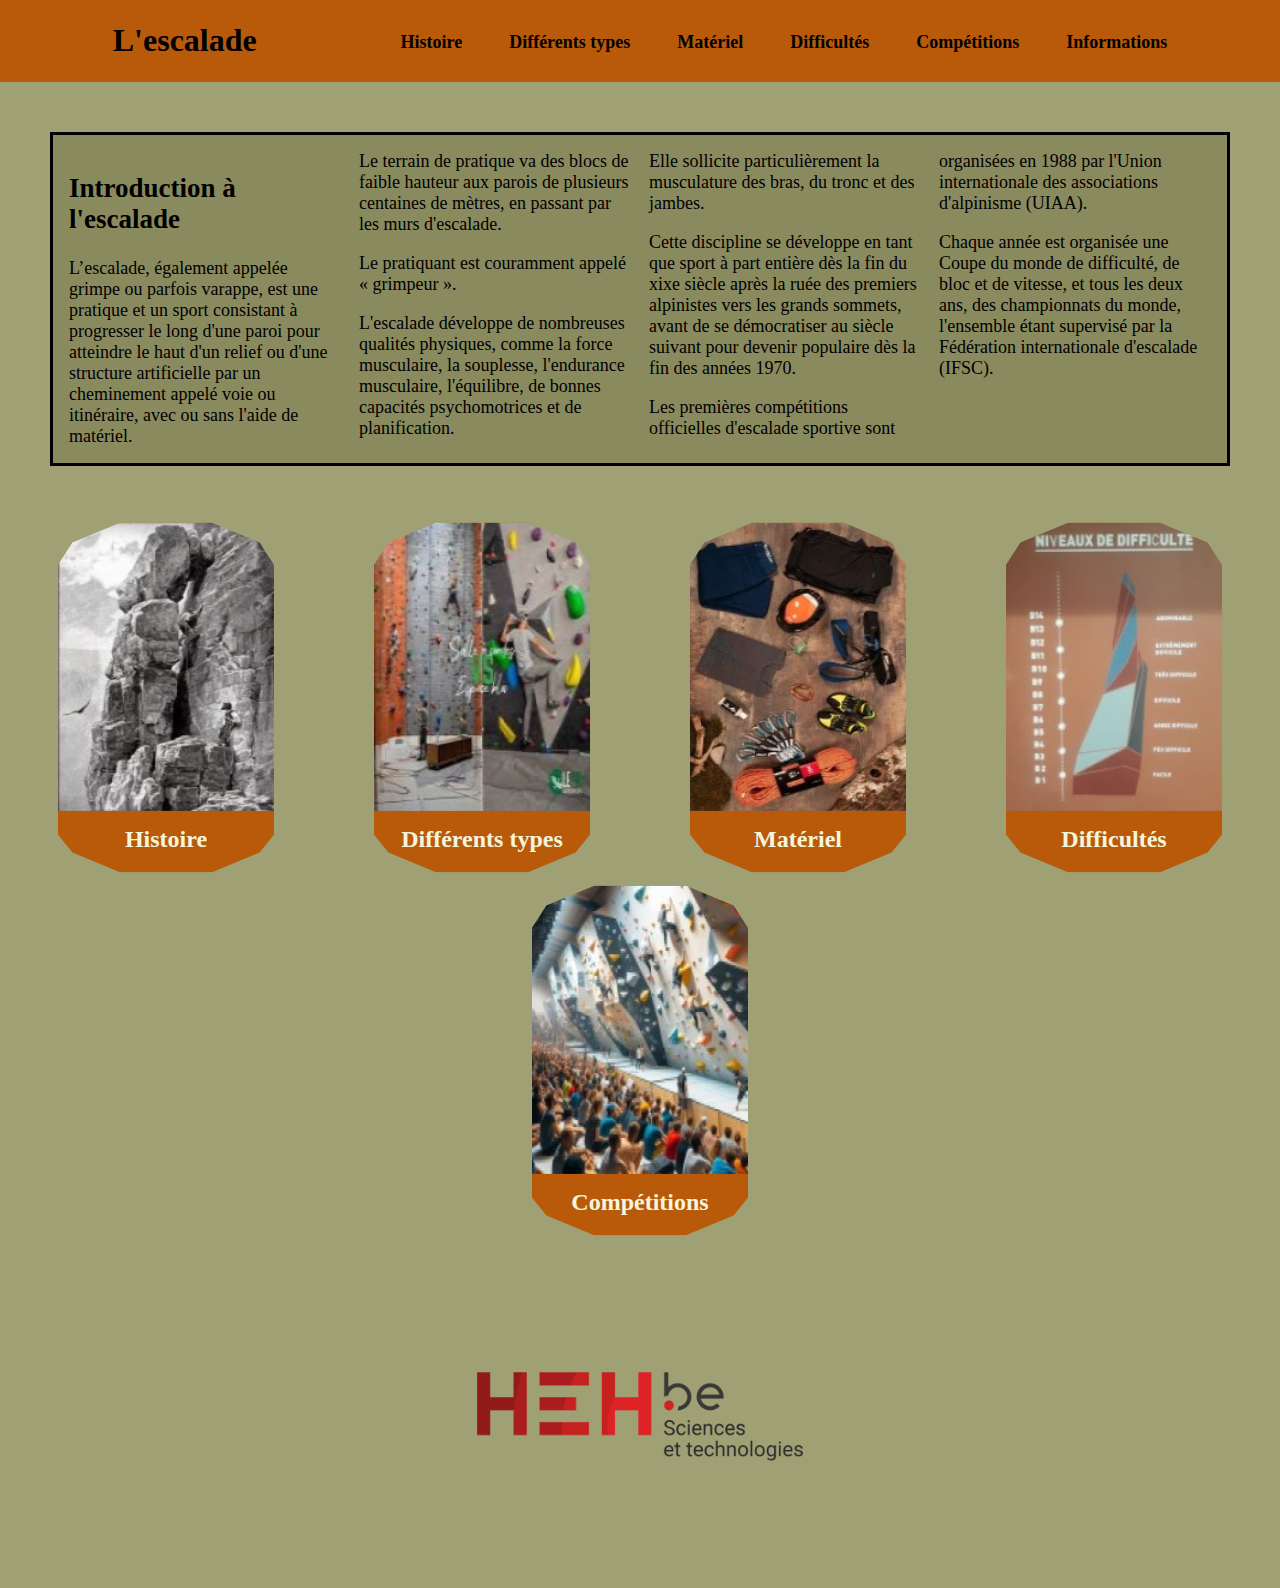
<file: Projet/index.html>
<!DOCTYPE html>
<html lang="fr">
<head>
    <meta charset="utf-8">
    <title>Projet</title>
    <link rel="stylesheet" href="style.css" media="all">
    <meta name="viewport" content="width=device-width, initial-scale=1.0">
    <meta name="description" content="L'escalade, son histoire et ses caractéristiques">
    <meta name="keywords" content="escalade,histoire, voie, blocs, matériel, difficultés, compétitions">
    <meta name="author" content="Debande Aurélien">
</head>

<body>
    <header>
        <nav id="title">
            <h1><a href="index.html">L'escalade</a></h1>
        </nav>
        <nav id="navtop">    
            <a href="Contenu/histoire.html">Histoire</a>
            <a href="Contenu/DifferentsTypes.html">Différents types</a>
            <a href="Contenu/Materiel.html">Matériel</a>
            <a href="Contenu/Difficultes.html">Difficultés</a>
            <a href="Contenu/Competitions.html">Compétitions</a>
            <a href="Contenu/Informations.html">Informations</a>
        </nav>
    </header>
    <main>
        <section id="intro">
            <div>
                <h2>Introduction à l'escalade</h2>
                <div>
                    <p>L’escalade, également appelée grimpe ou parfois varappe, est une pratique et un sport consistant à progresser le long d'une paroi pour atteindre le haut d'un relief ou d'une structure artificielle par un cheminement appelé voie ou itinéraire, avec ou sans l'aide de matériel.
                    <p>Le terrain de pratique va des blocs de faible hauteur aux parois de plusieurs centaines de mètres, en passant par les murs d'escalade. 
                    <p>Le pratiquant est couramment appelé « grimpeur ».
                    <p>L'escalade développe de nombreuses qualités physiques, comme la force musculaire, la souplesse, l'endurance musculaire, l'équilibre, de bonnes capacités psychomotrices et de planification.
                    <p>Elle sollicite particulièrement la musculature des bras, du tronc et des jambes.
                    <p>Cette discipline se développe en tant que sport à part entière dès la fin du xixe siècle après la ruée des premiers alpinistes vers les grands sommets, avant de se démocratiser au siècle suivant pour devenir populaire dès la fin des années 1970.
                    <p>Les premières compétitions officielles d'escalade sportive sont organisées en 1988 par l'Union internationale des associations d'alpinisme (UIAA). 
                    <p>Chaque année est organisée une Coupe du monde de difficulté, de bloc et de vitesse, et tous les deux ans, des championnats du monde, l'ensemble étant supervisé par la Fédération internationale d'escalade (IFSC).
                </div>
            </div>
        </section>
        <div id="contenu">
            <a href="Contenu/histoire.html">
                <figure>
                    <img src="Images/Navigation/histoire.jpg" alt="Image représentant des hommes grimpant un rocher en 1900">
                    <figcaption>Histoire</figcaption>
                </figure>
            </a>
            <a href="Contenu/DifferentsTypes.html">
                <figure>
                    <img src="Images/Navigation/voievsbloc.jpg" alt="Comparaison entre blocs et voies">
                    <figcaption>Différents types</figcaption>
                </figure>
            </a>
            <a href="Contenu/Materiel.html">
                <figure>
                    <img src="Images/Navigation/materiel.jpg" alt="Materiel utilisé en escalade">
                    <figcaption>Matériel</figcaption>
                </figure>
            </a>
            <a href="Contenu/Difficultes.html">
                <figure>
                    <img src="Images/Navigation/niveau.jpg" alt="Image reprenant les différentes difficultés">
                    <figcaption>Difficultés</figcaption>
                </figure>
            </a>
            <a href="Contenu/Competitions.html">
                <figure>
                    <img src="Images/Navigation/competition.jpg" alt="Image illustrant une competition de blocs">
                    <figcaption>Compétitions</figcaption>
                </figure>
            </a>
        </div>
    </main>
    <footer id="footer"><a><img src="Images/Logo/logo_HEH_TEC.png" alt="Logo de la HEH"></a></footer>
</body>
</html>
</file>
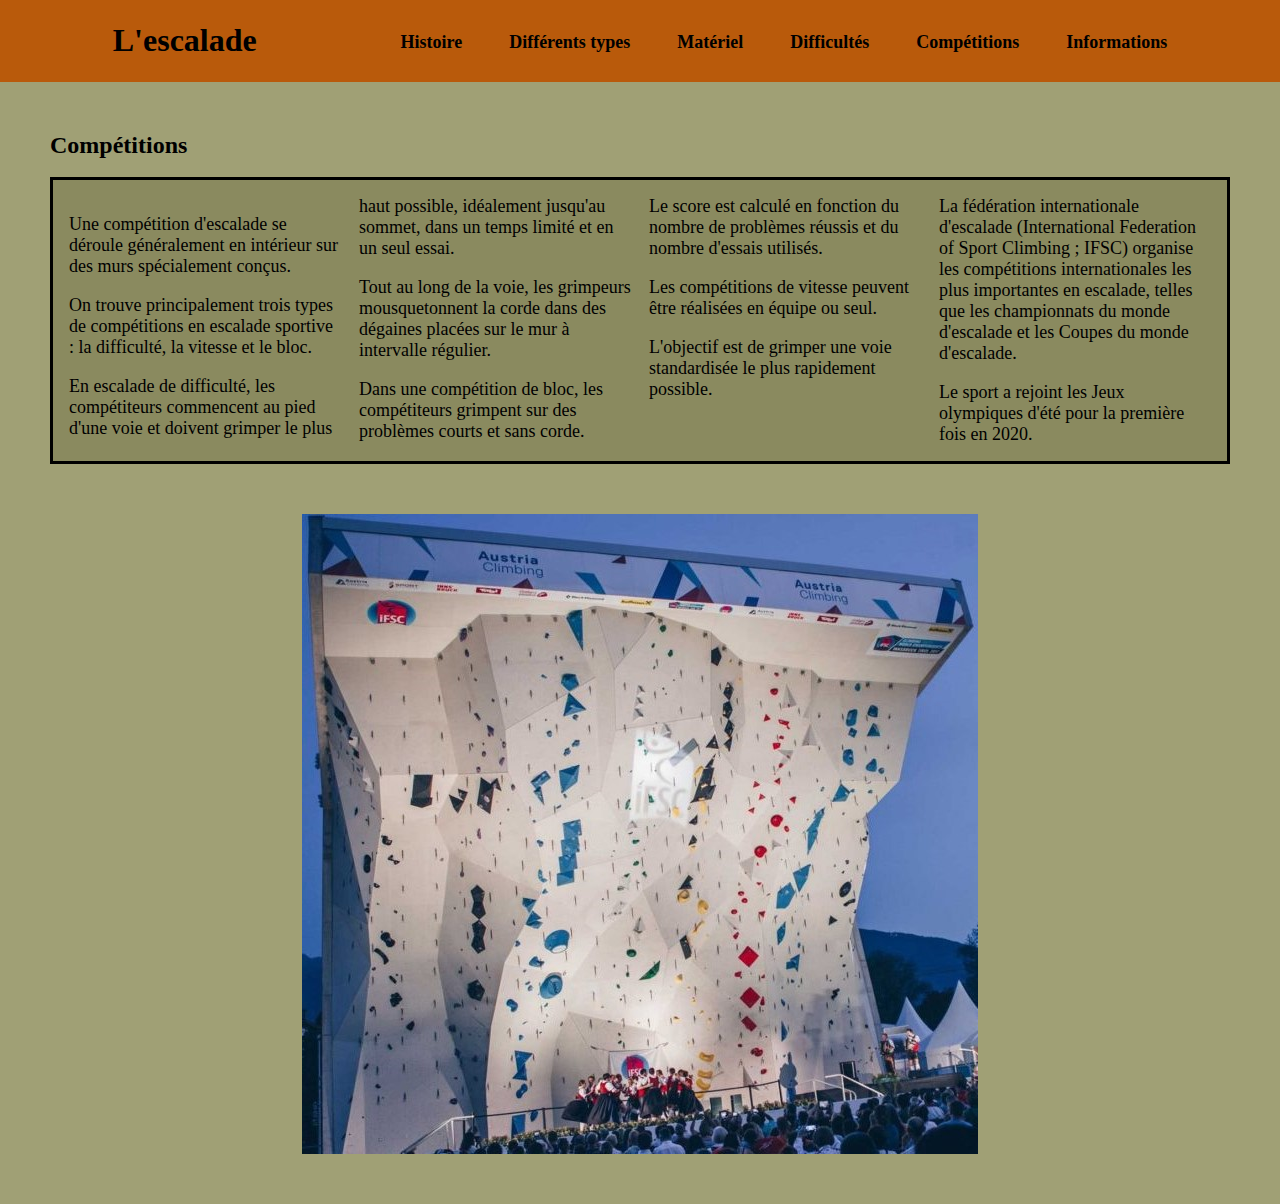
<file: Projet/Contenu/Competitions.html>
<!DOCTYPE html>
<html lang="fr">
<head>
    <meta charset="utf-8">
    <title>Projet</title>
    <link rel="stylesheet" href="../style.css" media="all">
    <meta name="viewport" content="width=device-width, initial-scale=1.0">
    <meta name="description" content="L'escalade, son histoire et ses caractéristiques">
    <meta name="keywords" content="escalade,histoire, voie, blocs, matériel, difficultés, compétitions">
    <meta name="author" content="Debande Aurélien">
</head>

<body>
    <header>
        <nav id="title">
            <h1><a href="../index.html">L'escalade</a></h1>
        </nav>
        <nav id="navtop">    
            <a href="histoire.html">Histoire</a>
            <a href="DifferentsTypes.html">Différents types</a>
            <a href="Materiel.html">Matériel</a>
            <a href="Difficultes.html">Difficultés</a>
            <a href="Competitions.html">Compétitions</a>
            <a href="Informations.html">Informations</a>
        </nav>
    </header>
    <main>
        <article>
            <h2 id="competitions">Compétitions</h2>
            <div>
                <p>Une compétition d'escalade se déroule généralement en intérieur sur des murs spécialement conçus. 
                <p>On trouve principalement trois types de compétitions en escalade sportive : la difficulté, la vitesse et le bloc.
                <p>En escalade de difficulté, les compétiteurs commencent au pied d'une voie et doivent grimper le plus haut possible, idéalement jusqu'au sommet, dans un temps limité et en un seul essai. 
                <p>Tout au long de la voie, les grimpeurs mousquetonnent la corde dans des dégaines placées sur le mur à intervalle régulier. 
                <p>Dans une compétition de bloc, les compétiteurs grimpent sur des problèmes courts et sans corde. 
                <p>Le score est calculé en fonction du nombre de problèmes réussis et du nombre d'essais utilisés. 
                <p>Les compétitions de vitesse peuvent être réalisées en équipe ou seul. 
                <p>L'objectif est de grimper une voie standardisée le plus rapidement possible.
                <p>La fédération internationale d'escalade (International Federation of Sport Climbing ; IFSC) organise les compétitions internationales les plus importantes en escalade, telles que les championnats du monde d'escalade et les Coupes du monde d'escalade. 
                <p>Le sport a rejoint les Jeux olympiques d'été pour la première fois en 2020.
            </div>
        </article>
        <div id="backgroundCompetition">
            <img src="../Images/Background/backgroundCompetition.jpg" alt="Image d'une competition d'escalade en Hongrie">
        </div>
    </main>
</body>
</html>
</file>
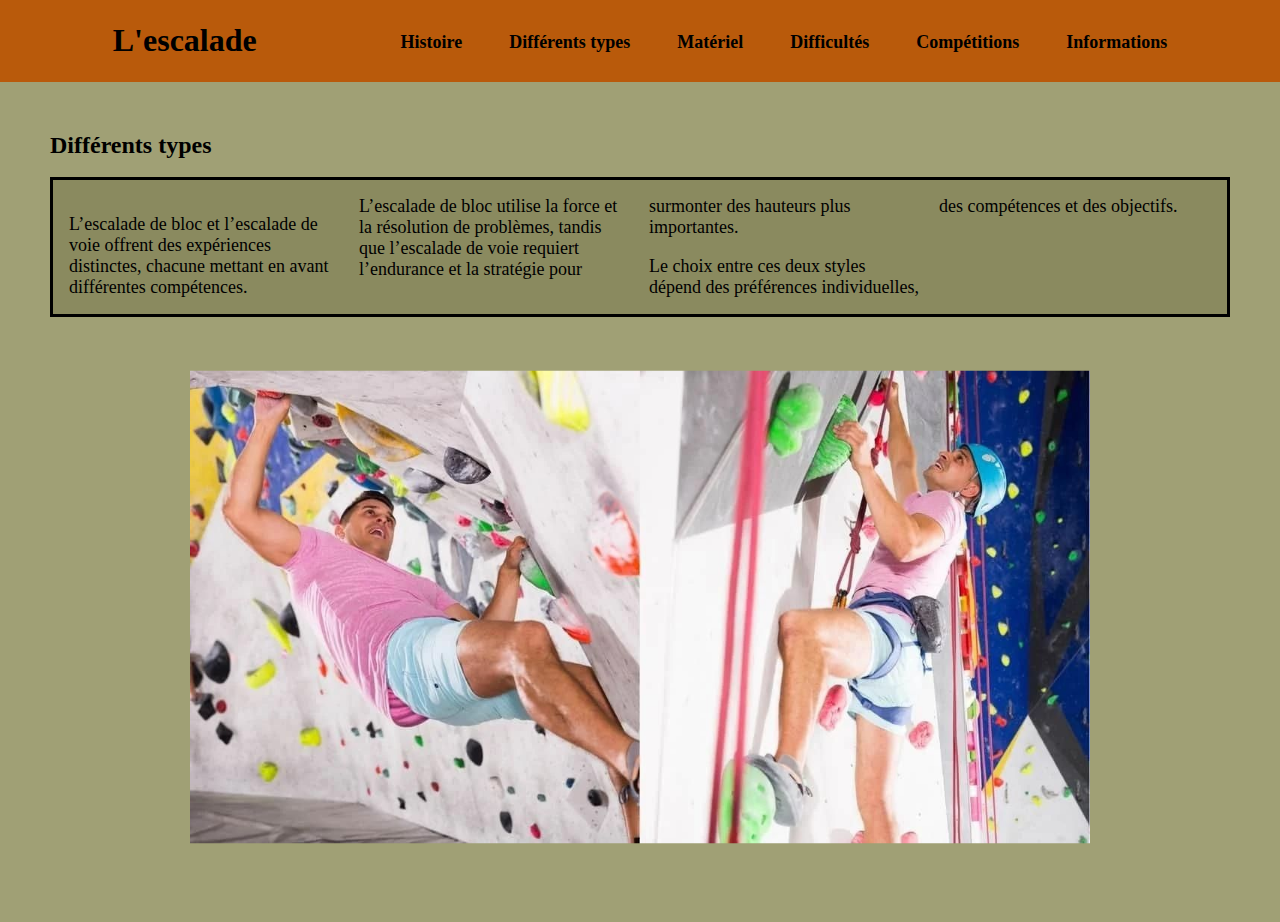
<file: Projet/Contenu/DifferentsTypes.html>
<!DOCTYPE html>
<html lang="fr">
<head>
    <meta charset="utf-8">
    <title>Projet</title>
    <link rel="stylesheet" href="../style.css" media="all">
    <meta name="viewport" content="width=device-width, initial-scale=1.0">
    <meta name="description" content="L'escalade, son histoire et ses caractéristiques">
    <meta name="keywords" content="escalade,histoire, voie, blocs, matériel, difficultés, compétitions">
    <meta name="author" content="Debande Aurélien">
</head>

<body>
    <header>
        <nav id="title">
            <h1><a href="../index.html">L'escalade</a></h1>
        </nav>
        <nav id="navtop">    
            <a href="histoire.html">Histoire</a>
            <a href="DifferentsTypes.html">Différents types</a>
            <a href="Materiel.html">Matériel</a>
            <a href="Difficultes.html">Difficultés</a>
            <a href="Competitions.html">Compétitions</a>
            <a href="Informations.html">Informations</a>
        </nav>
    </header>
    <main>
        <article>
            <h2 id="differents">Différents types</h2>
            <div>
                <p>L’escalade de bloc et l’escalade de voie offrent des expériences distinctes, chacune mettant en avant différentes compétences. 
                <p>L’escalade de bloc utilise la force et la résolution de problèmes, tandis que l’escalade de voie requiert l’endurance et la stratégie pour surmonter des hauteurs plus importantes. 
                <p>Le choix entre ces deux styles dépend des préférences individuelles, des compétences et des objectifs.
            </div>
        </article>
        <div id="backgroundTypes">
            <img src="../Images/Background/backgroundTypes.jpg" alt="Image représentant la voie et le bloc">
        </div>
    </main>
</body>
</html>
</file>
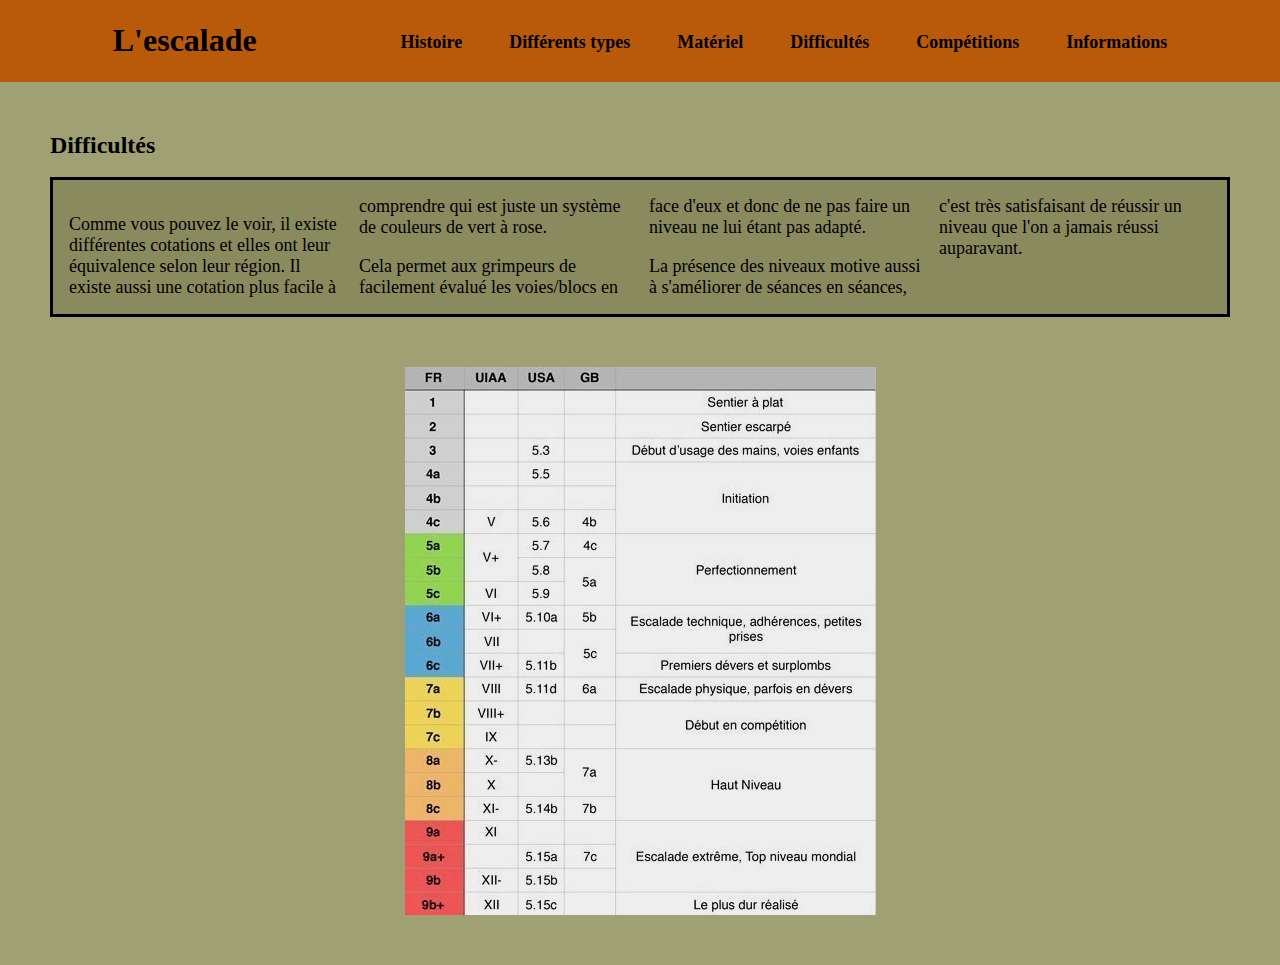
<file: Projet/Contenu/Difficultes.html>
<!DOCTYPE html>
<html lang="fr">
<head>
    <meta charset="utf-8">
    <title>Projet</title>
    <link rel="stylesheet" href="../style.css" media="all">
    <meta name="viewport" content="width=device-width, initial-scale=1.0">
    <meta name="description" content="L'escalade, son histoire et ses caractéristiques">
    <meta name="keywords" content="escalade,histoire, voie, blocs, matériel, difficultés, compétitions">
    <meta name="author" content="Debande Aurélien">
</head>

<body>
    <header>
        <nav id="title">
            <h1><a href="../index.html">L'escalade</a></h1>
        </nav>
        <nav id="navtop">    
            <a href="histoire.html">Histoire</a>
            <a href="DifferentsTypes.html">Différents types</a>
            <a href="Materiel.html">Matériel</a>
            <a href="Difficultes.html">Difficultés</a>
            <a href="Competitions.html">Compétitions</a>
            <a href="Informations.html">Informations</a>
        </nav>
    </header>
    <main>
        <article>
            <h2 id="difficultes">Difficultés</h2>
            <div id="tableau">
                <p>Comme vous pouvez le voir, il existe différentes cotations et elles ont leur équivalence selon leur région. Il existe aussi une cotation plus facile à comprendre qui est juste un système de couleurs de vert à rose.
                <p>Cela permet aux grimpeurs de facilement évalué les voies/blocs en face d'eux et donc de ne pas faire un niveau ne lui étant pas adapté.
                <p>La présence des niveaux motive aussi à s'améliorer de séances en séances, c'est très satisfaisant de réussir un niveau que l'on a jamais réussi auparavant.
            </div>
        </article>
        <div id="backgroundDifficultes">
            <img src="../Images/Background/tableau-cotations.jpg" alt="Tableau reprenant la cotation de l'escalade selon la région">
        </div>
    </main>
</body>
</html>
</file>
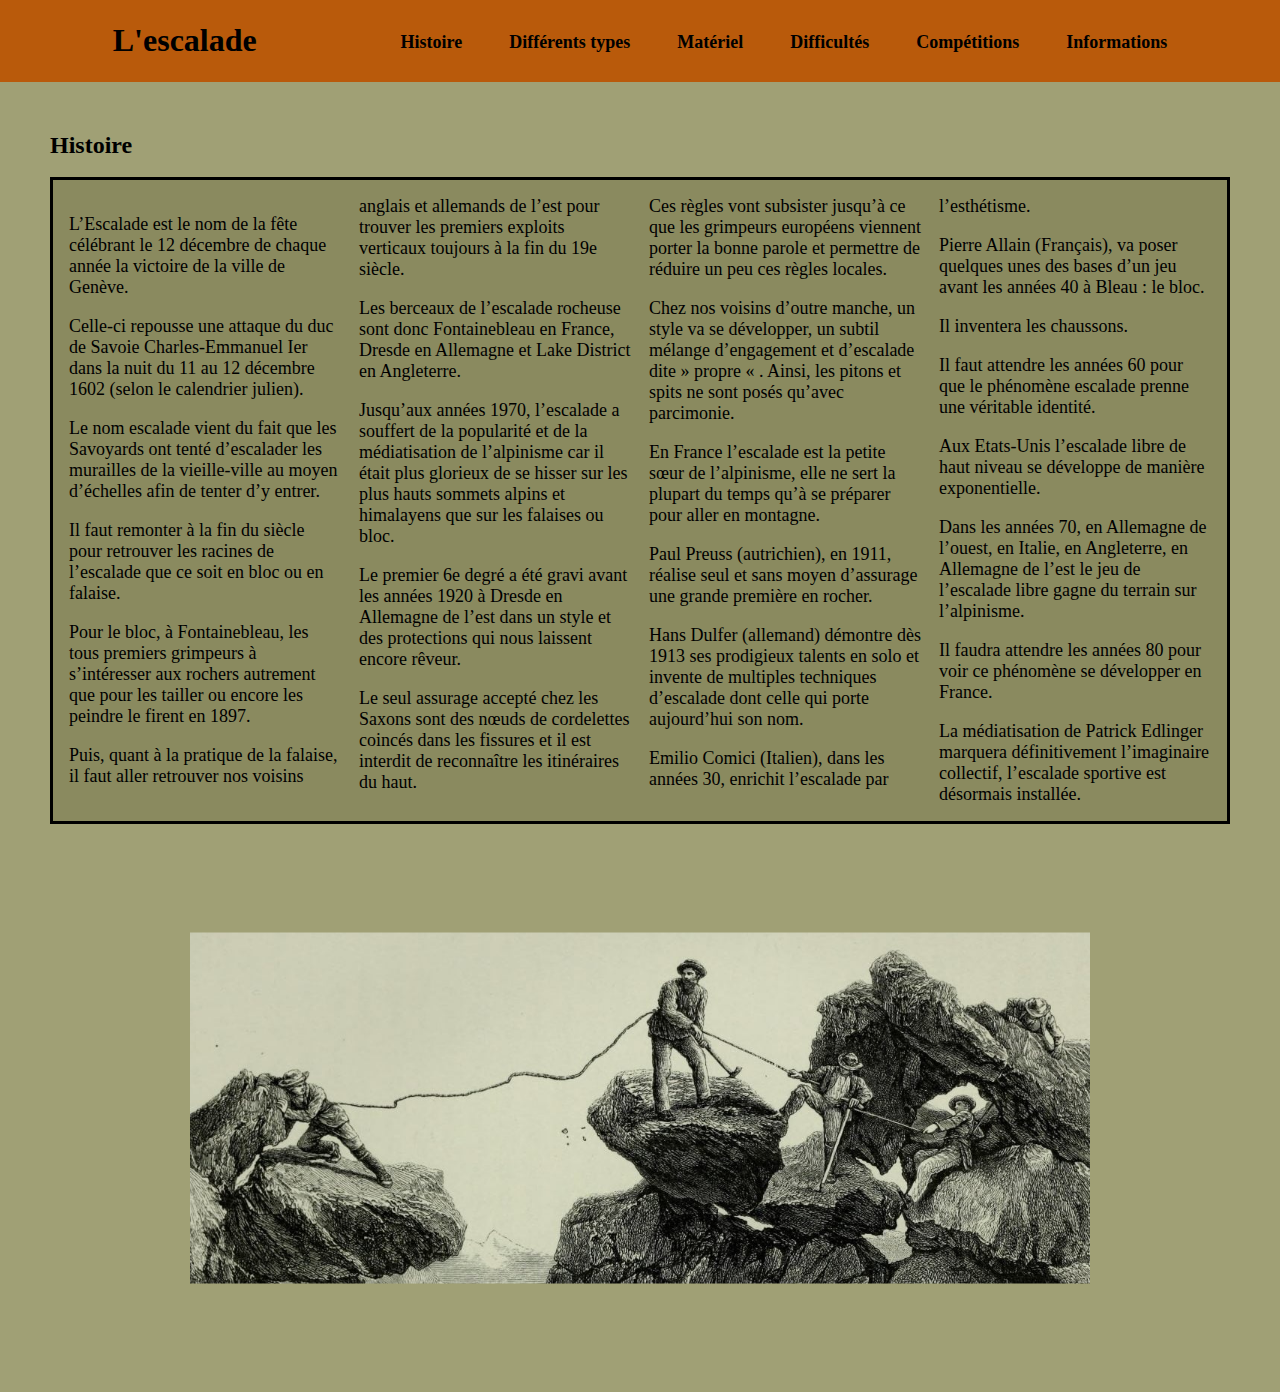
<file: Projet/Contenu/histoire.html>
<!DOCTYPE html>
<html lang="fr">
<head>
    <meta charset="utf-8">
    <title>Projet</title>
    <link rel="stylesheet" href="../style.css" media="all">
    <meta name="viewport" content="width=device-width, initial-scale=1.0">
    <meta name="description" content="L'escalade, son histoire et ses caractéristiques">
    <meta name="keywords" content="escalade,histoire, voie, blocs, matériel, difficultés, compétitions">
    <meta name="author" content="Debande Aurélien">
</head>

<body>
    <header>
        <nav id="title">
            <h1><a href="../index.html">L'escalade</a></h1>
        </nav>
        <nav id="navtop">    
            <a href="histoire.html">Histoire</a>
            <a href="DifferentsTypes.html">Différents types</a>
            <a href="Materiel.html">Matériel</a>
            <a href="Difficultes.html">Difficultés</a>
            <a href="Competitions.html">Compétitions</a>
            <a href="Informations.html">Informations</a>
        </nav>
    </header>
    <main>
        <article id="histoire">
            <h2>Histoire</h2>
            <div>
                <p>L’Escalade est le nom de la fête célébrant le 12 décembre de chaque année la victoire de la ville de Genève. 
                <p>Celle-ci repousse une attaque du duc de Savoie Charles-Emmanuel Ier dans la nuit du 11 au 12 décembre 1602 (selon le calendrier julien). 
                <p>Le nom escalade vient du fait que les Savoyards ont tenté d’escalader les murailles de la vieille-ville au moyen d’échelles afin de tenter d’y entrer.
                <p>Il faut remonter à la fin du siècle pour retrouver les racines de l’escalade que ce soit en bloc ou en falaise.
                <p>Pour le bloc, à Fontainebleau, les tous premiers grimpeurs à s’intéresser aux rochers autrement que pour les tailler ou encore les peindre le firent en 1897. 
                <p>Puis, quant à la pratique de la falaise, il faut aller retrouver nos voisins anglais et allemands de l’est pour trouver les premiers exploits verticaux toujours à la fin du 19e siècle. 
                <p>Les berceaux de l’escalade rocheuse sont donc Fontainebleau en France, Dresde en Allemagne et Lake District en Angleterre.
                <p>Jusqu’aux années 1970, l’escalade a souffert de la popularité et de la médiatisation de l’alpinisme car il était plus glorieux de se hisser sur les plus hauts sommets alpins et himalayens que sur les falaises ou bloc.
                <p>Le premier 6e degré a été gravi avant les années 1920 à Dresde en Allemagne de l’est dans un style et des protections qui nous laissent encore rêveur. 
                <p>Le seul assurage accepté chez les Saxons sont des nœuds de cordelettes coincés dans les fissures et il est interdit de reconnaître les itinéraires du haut. 
                <p>Ces règles vont subsister jusqu’à ce que les grimpeurs européens viennent porter la bonne parole et permettre de réduire un peu ces règles locales. 
                <p>Chez nos voisins d’outre manche, un style va se développer, un subtil mélange d’engagement et d’escalade dite » propre « . Ainsi, les pitons et spits ne sont posés qu’avec parcimonie.
                <p>En France l’escalade est la petite sœur de l’alpinisme, elle ne sert la plupart du temps qu’à se préparer pour aller en montagne.
                <p>Paul Preuss (autrichien), en 1911, réalise seul et sans moyen d’assurage une grande première en rocher. 
                <p>Hans Dulfer (allemand) démontre dès 1913 ses prodigieux talents en solo et invente de multiples techniques d’escalade dont celle qui porte aujourd’hui son nom. 
                <p>Emilio Comici (Italien), dans les années 30, enrichit l’escalade par l’esthétisme. 
                <p>Pierre Allain (Français), va poser quelques unes des bases d’un jeu avant les années 40 à Bleau : le bloc. 
                <p>Il inventera les chaussons.
                <p>Il faut attendre les années 60 pour que le phénomène escalade prenne une véritable identité. 
                <p>Aux Etats-Unis l’escalade libre de haut niveau se développe de manière exponentielle.
                <p>Dans les années 70, en Allemagne de l’ouest, en Italie, en Angleterre, en Allemagne de l’est le jeu de l’escalade libre gagne du terrain sur l’alpinisme.
                <p>Il faudra attendre les années 80 pour voir ce phénomène se développer en France. 
                <p>La médiatisation de Patrick Edlinger marquera définitivement l’imaginaire collectif, l’escalade sportive est désormais installée.
            </div>
        </article>
        <div id="backgroundHistoire">
            <img src="../Images/Background/Histoire_background.jpg" alt="Image de fond sur l'histoire de l'escalade">
        </div>
    </main>
</body>
</html>
</file>
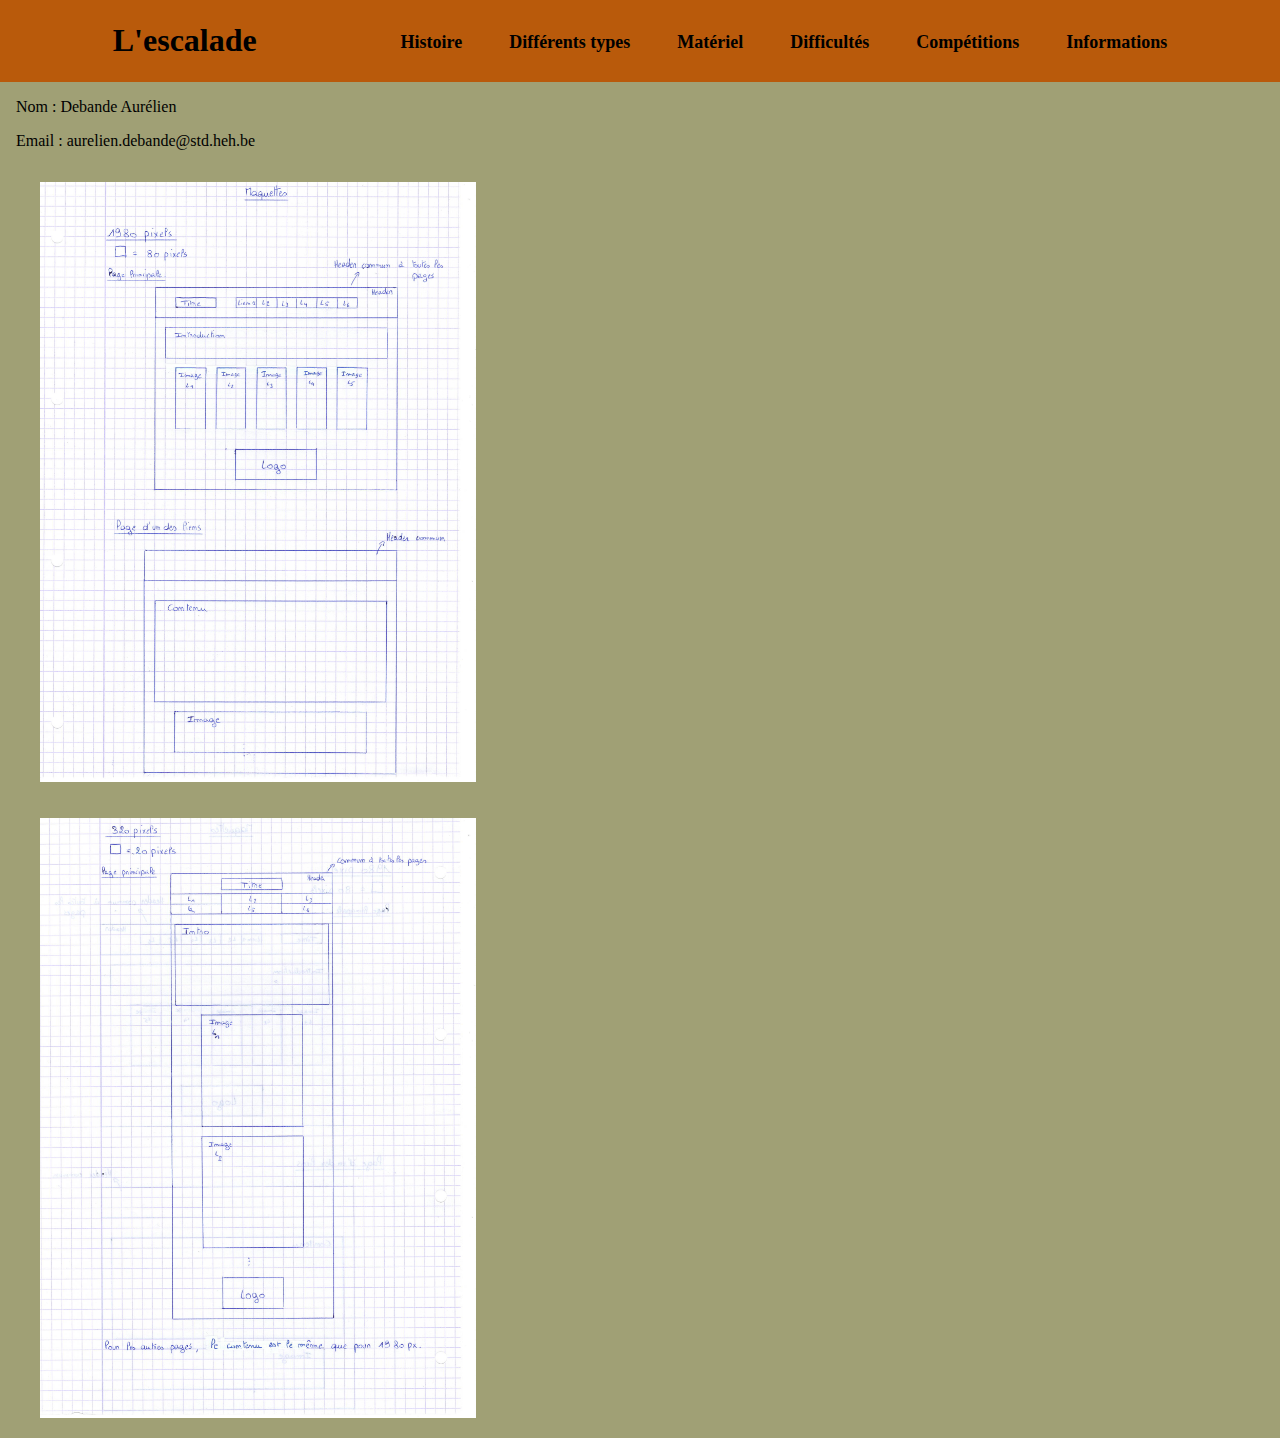
<file: Projet/Contenu/Informations.html>
<!DOCTYPE html>
<html lang="fr">
<head>
    <meta charset="utf-8">
    <title>Projet</title>
    <link rel="stylesheet" href="../style.css" media="all">
    <meta name="viewport" content="width=device-width, initial-scale=1.0">
    <meta name="description" content="L'escalade, son histoire et ses caractéristiques">
    <meta name="keywords" content="escalade,histoire, voie, blocs, matériel, difficultés, compétitions">
    <meta name="author" content="Debande Aurélien">
</head>

<body>
    <header>
        <nav id="title">
            <h1><a href="../index.html">L'escalade</a></h1>
        </nav>
        <nav id="navtop">    
            <a href="histoire.html">Histoire</a>
            <a href="DifferentsTypes.html">Différents types</a>
            <a href="Materiel.html">Matériel</a>
            <a href="Difficultes.html">Difficultés</a>
            <a href="Competitions.html">Compétitions</a>
            <a href="Informations.html">Informations</a>
        </nav>
    </header>
    <main>
        <div id="InformationsNoms">
            <p>Nom : Debande Aurélien
            <p>Email : aurelien.debande@std.heh.be
        </div>
        <div id="Maquettes">
            <figure>
                <img src="../Images/Maquettes/Maquette1980px.jpg" alt="Maquette de la page html principale en format 1980px" height="600">
            </figure>
            <figure>
                <img src="../Images/Maquettes/Maquette320px.jpg" alt="Maquette de la page html principale en format 320px" height="600">
            </figure>
        </div>
    </main>
</body>
</html>
</file>
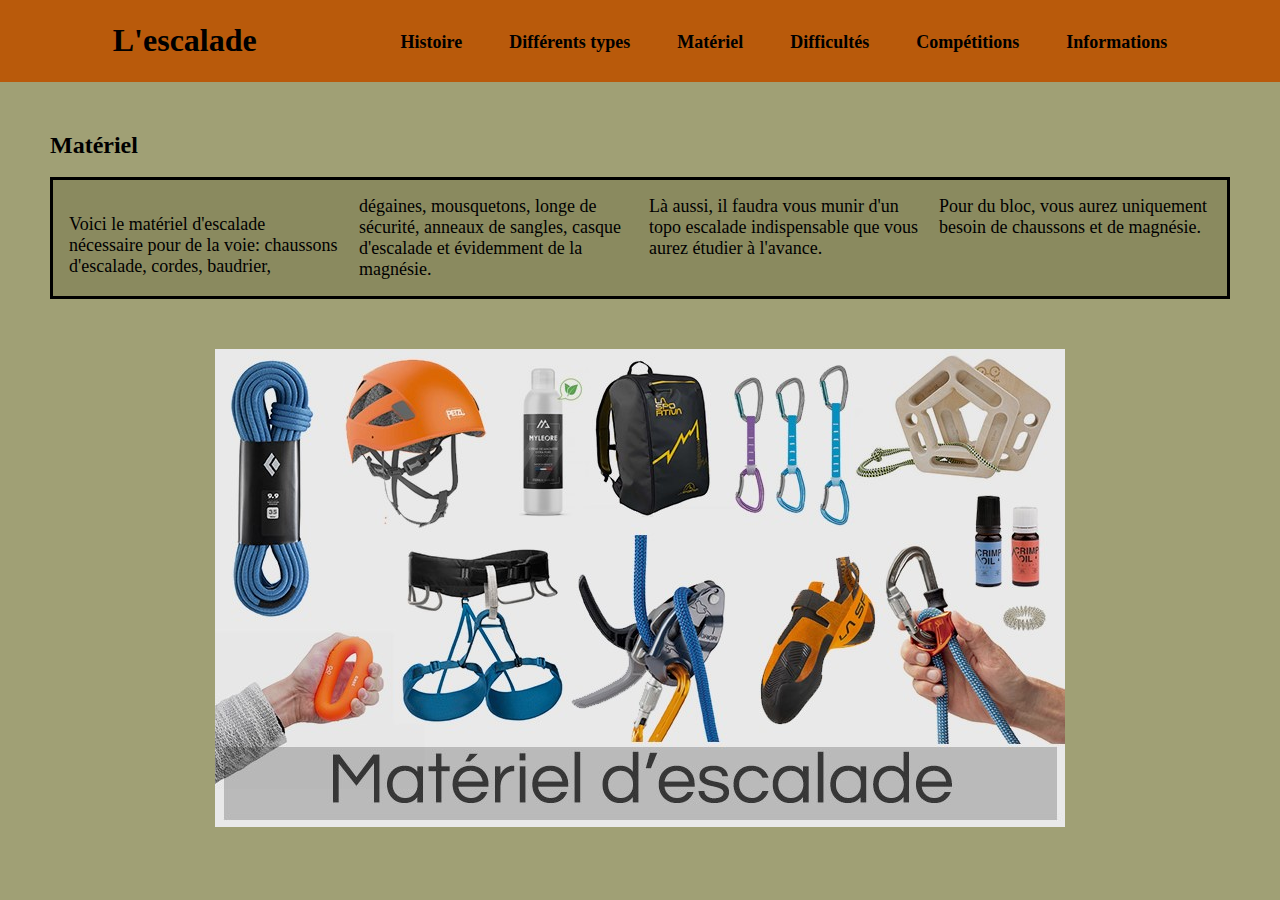
<file: Projet/Contenu/Materiel.html>
<!DOCTYPE html>
<html lang="fr">
<head>
    <meta charset="utf-8">
    <title>Projet</title>
    <link rel="stylesheet" href="../style.css" media="all">
    <meta name="viewport" content="width=device-width, initial-scale=1.0">
    <meta name="description" content="L'escalade, son histoire et ses caractéristiques">
    <meta name="keywords" content="escalade,histoire, voie, blocs, matériel, difficultés, compétitions">
    <meta name="author" content="Debande Aurélien">
</head>

<body>
    <header>
        <nav id="title">
            <h1><a href="../index.html">L'escalade</a></h1>
        </nav>
        <nav id="navtop">    
            <a href="histoire.html">Histoire</a>
            <a href="DifferentsTypes.html">Différents types</a>
            <a href="Materiel.html">Matériel</a>
            <a href="Difficultes.html">Difficultés</a>
            <a href="Competitions.html">Compétitions</a>
            <a href="Informations.html">Informations</a>
        </nav>
    </header>
    <main>
        <article id="materiel">
            <h2>Matériel</h2>
            <div>
                <p>Voici le matériel d'escalade nécessaire pour de la voie: chaussons d'escalade, cordes, baudrier, dégaines, mousquetons, longe de sécurité, anneaux de sangles, casque d'escalade et évidemment de la magnésie. 
                <p>Là aussi, il faudra vous munir d'un topo escalade indispensable que vous aurez étudier à l'avance. 
                <p>Pour du bloc, vous aurez uniquement besoin de chaussons et de magnésie.
            </div>
        </article>
        <div id="backgroundMateriel">
            <img src="../Images/Background/backgroundMateriel.jpg" alt="Matériel d'escalade">
        </div>
    </main>
</body>
</html>
</file>
<file: Projet/style.css>
html{
    background-color: rgb(160, 160, 117);
}

body{
    margin: 0;
}

header{
    background-color: rgb(185,90,11);
    font-weight: bold;
    text-decoration: none;
    display: flex;
    justify-content: space-evenly;
    align-items: center;
}

#title a:hover, #title a:active{
    font-size: 2.2rem;
}

#title a{
    font-size: 2rem;
    transition: 300ms;
    padding-bottom: 1.3rem;
}

header a{
    color:black;
    font-size: large;
    text-decoration: none;
    padding: 2rem 1rem;
    padding-bottom: 1.8rem;
}

#navtop a:hover, #navtop a:active{
    background-color: rgb(255, 255, 255);
}

#navtop a{
    margin-left: 50px;
}


#intro{
    background-color:rgb(138, 138, 95);
    font-size: large;
    columns: 4;
    margin: 50px;
    border: solid;
    padding: 1rem;
}

#contenu{
    display: flex;
    flex-flow: row wrap;
    justify-content: space-evenly;  
}

#contenu a:hover{
    transform: scale(1.3);
}

#contenu a{
    text-decoration: none;
    clip-path: polygon(50% 0%, 80% 10%, 100% 35%, 100% 70%, 80% 90%, 50% 100%, 20% 90%, 0% 70%, 0% 35%, 20% 10%);
    transition: 200ms;
    transform: scale(1.2);
}

#contenu figure{
    background-color: rgb(185, 90, 11);
}

#contenu figcaption{
    color: beige;
    text-align: center;
    font-weight: bolder;
    font-size: 1.25rem;
    padding: 1rem;
    padding-top: 0.5rem;
}

article h2{
    margin: 50px;
    margin-bottom: -2rem;
}

#backgroundHistoire{
    display: flex;
    justify-content: center;
    margin-bottom: 50px;
}

#backgroundTypes{
    display: flex;
    justify-content: center;
    margin-bottom: 50px;
}

#backgroundMateriel{
    display: flex;
    justify-content: center;
    margin-bottom: 50px;
}

#backgroundDifficultes{
    display: flex;
    justify-content: center;
    margin-bottom: 50px;
}

#backgroundCompetition{
    display: flex;
    justify-content: center;
    margin-bottom: 50px;
}

#InformationsNoms{
    margin: 1rem;
}

#Maquettes{
    display: flex;
    justify-content: left;
    columns: 2;
}

article div{
    background-color:rgb(138, 138, 95) ;
    font-size: large;
    columns: 4;
    margin: 50px;
    border: solid;
    padding: 1rem;
}

footer{
    transform: scale(0.4);
    display: flex;
    justify-content: center;
}


@media (max-width:1300px){
    header{
        font-size: 80%;
    }
    #title a{
        padding-bottom: 1.4rem;
    }
    #navtop{
        display: flex;
    }
    #navtop a{
        margin-left: 15px;
    }
    #contenu a{
        margin: 20px;
        transform: scale(1.2);
    }
    #backgroundHistoire{
        transform: scale(0.75);
    }
    #backgroundTypes{
        margin-top: -75px;
        margin-bottom: 0%;
        transform: scale(0.75);
    }
    #Maquettes{
        flex-direction: column;
    }
}

@media (max-width: 1000px){
    #intro{
        columns: 2;
    }
    article div{
        columns: 2;
    }
    #navtop a{
        margin-left: 0px;
        padding: 2.1rem 1rem;
        display: flex;
    }
}

@media (max-width:960px){
    header{
        flex-flow: row wrap;
    }
    header h1{
        font-size: 230%;
        margin-left: -3%;
    }
    #title a{
        padding-bottom: 1.6rem;
    }
    #navtop a{
        margin-left: 15px;
    }
    #backgroundHistoire{
        transform: scale(0.58);
    }
    #backgroundTypes{
        transform: scale(0.58);
    }
    #backgroundMateriel{
        transform: scale(0.8);
    }
}

@media (max-width: 815px){
    #navtop a{
        margin-left: 0px;
    }
}

@media (max-width:730px){
    #navtop{
        justify-content: center;
        flex-wrap: wrap;
    }
    #navtop a{
        flex-grow: 1;
        justify-content: space-around;
    }
    #backgroundHistoire{
        margin-top: -75px;
        transform: scale(0.5);
    }
    #backgroundTypes{
        transform: scale(0.5);
    }
    #backgroundMateriel{
        transform: scale(0.7);
    }
    #backgroundCompetition{
        margin-top: -50px;
        margin-bottom: 0%;
        transform: scale(0.8);
    }
}

@media (max-width:620px){
    #contenu a{
        transform: scale(1.1);
    }
    #intro{
        columns:1;
        margin: 15px;
    }
    article div{
        columns:1;
    }
    #backgroundHistoire{
        margin-top: -100px;
        margin-bottom: 0%;
        transform: scale(0.38);
    }
    #backgroundTypes{
        margin-top: -150px;
        transform: scale(0.37);
    }
    #backgroundDifficultes{
        margin-top: -50px;
        margin-bottom: 0%;
        transform: scale(0.9);
    }
    #backgroundMateriel{
        margin-top: -75px;
        margin-bottom: 0%;
        transform: scale(0.52);
    }
    #backgroundCompetition{
        margin-top: -100px;
        transform: scale(0.65);
    }
    #Maquettes{
        margin-top: -125px;
        align-items: center;
        transform: scale(0.8);
    }
}

@media (max-width:460px){
    #navtop{
        justify-content: space-evenly;
    }
    #footer{
        transform: scale(0.3);
    }
    #backgroundHistoire{
        margin-top: -125px;
        transform: scale(0.3);
    }
    #backgroundTypes{
        margin-top: -200px;
        transform: scale(0.3);
    }
    #backgroundDifficultes{
        transform: scale(0.75);
    }
    #backgroundMateriel{
        margin-top: -100px;
        transform: scale(0.42);
    }
    #backgroundCompetition{
        margin-top: -125px;
        transform: scale(0.55);
    }
    #Maquettes{
        margin-top: -150px;
        transform: scale(0.7);
    }
}

@media (max-width:380px){
    header a{
        padding: 1rem 1rem;
    }
    #navtop{
        justify-content: space-around;
    }

    #navtop a{
        font-size: 110%;
    }
    #backgroundHistoire{
        transform: scale(0.26);
    }
    #backgroundTypes{
        transform: scale(0.25);
    }
    #backgroundDifficultes{
        margin-top: -100px;
        transform: scale(0.65);
    }
    #backgroundMateriel{
        transform: scale(0.35);
    }
    #backgroundCompetition{
        transform: scale(0.45);
    }
    #Maquettes{
        margin-top: -175px;
    }
}
</file>
